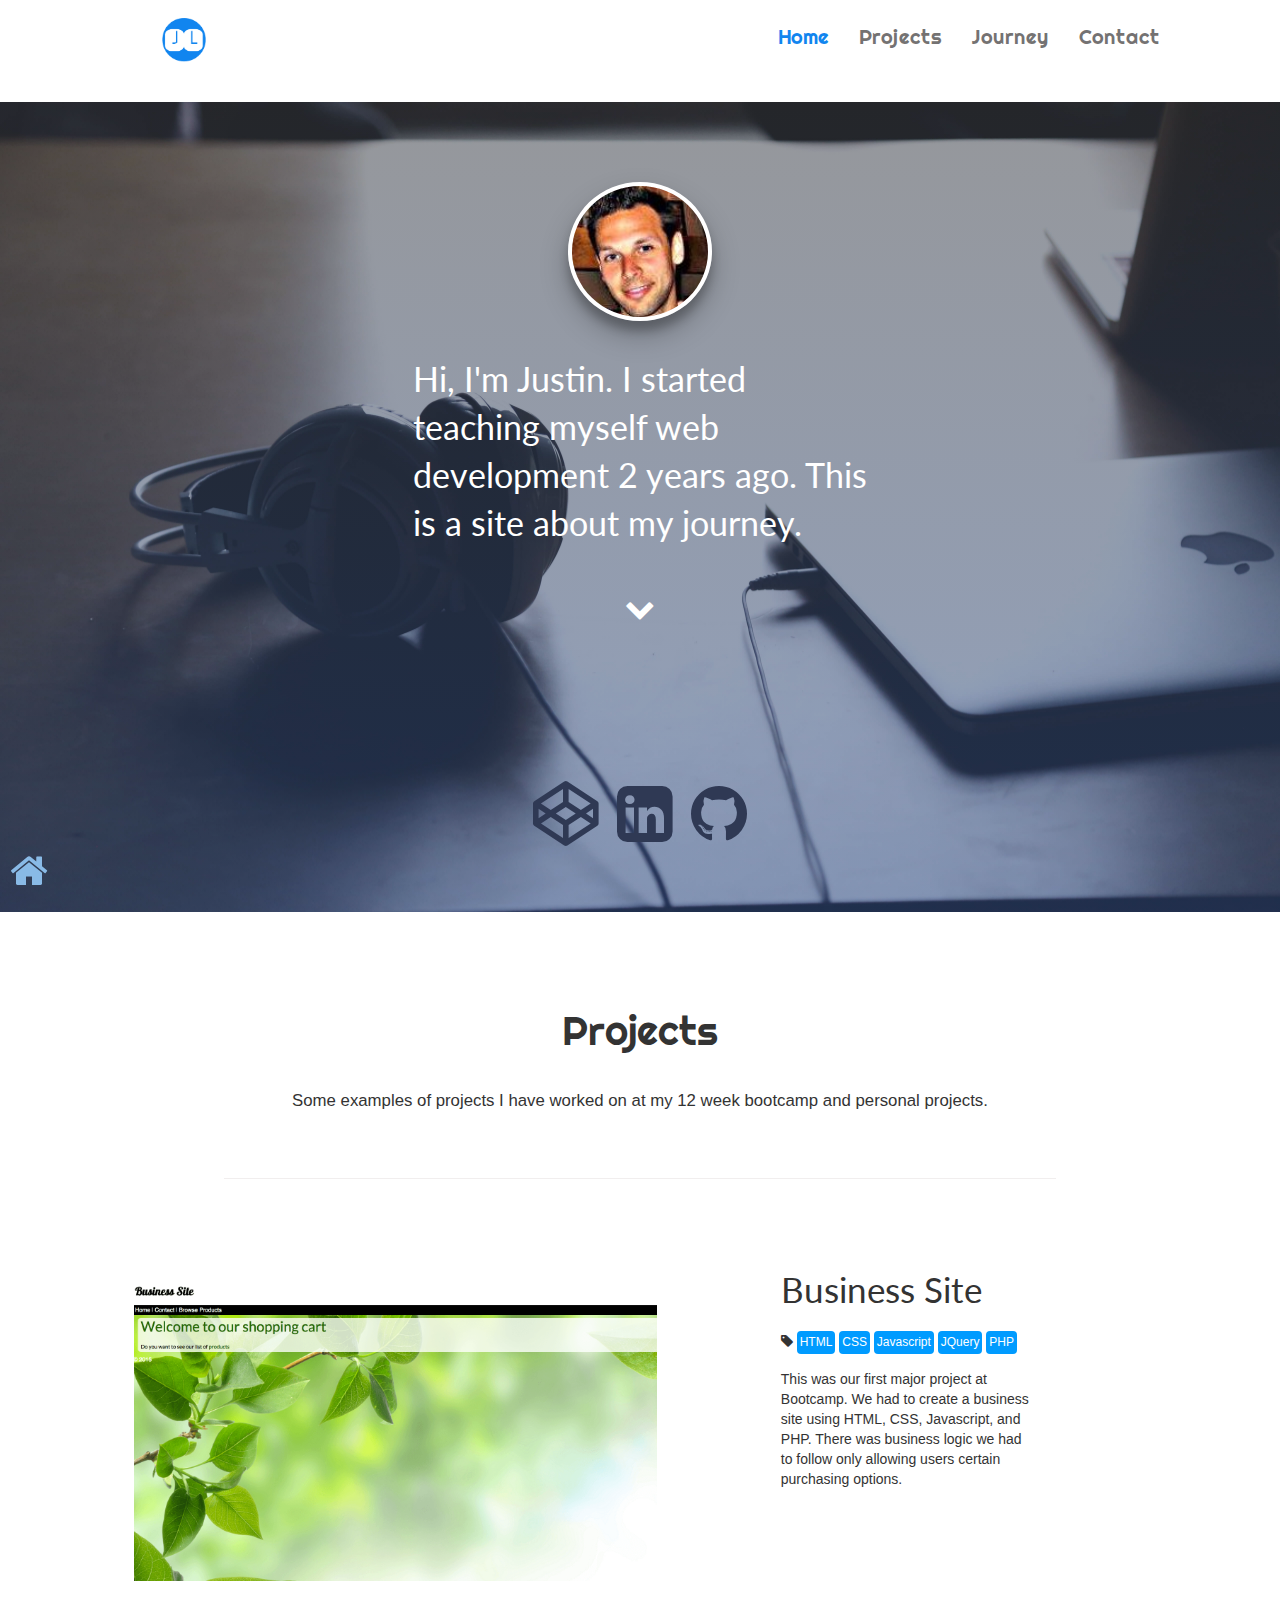
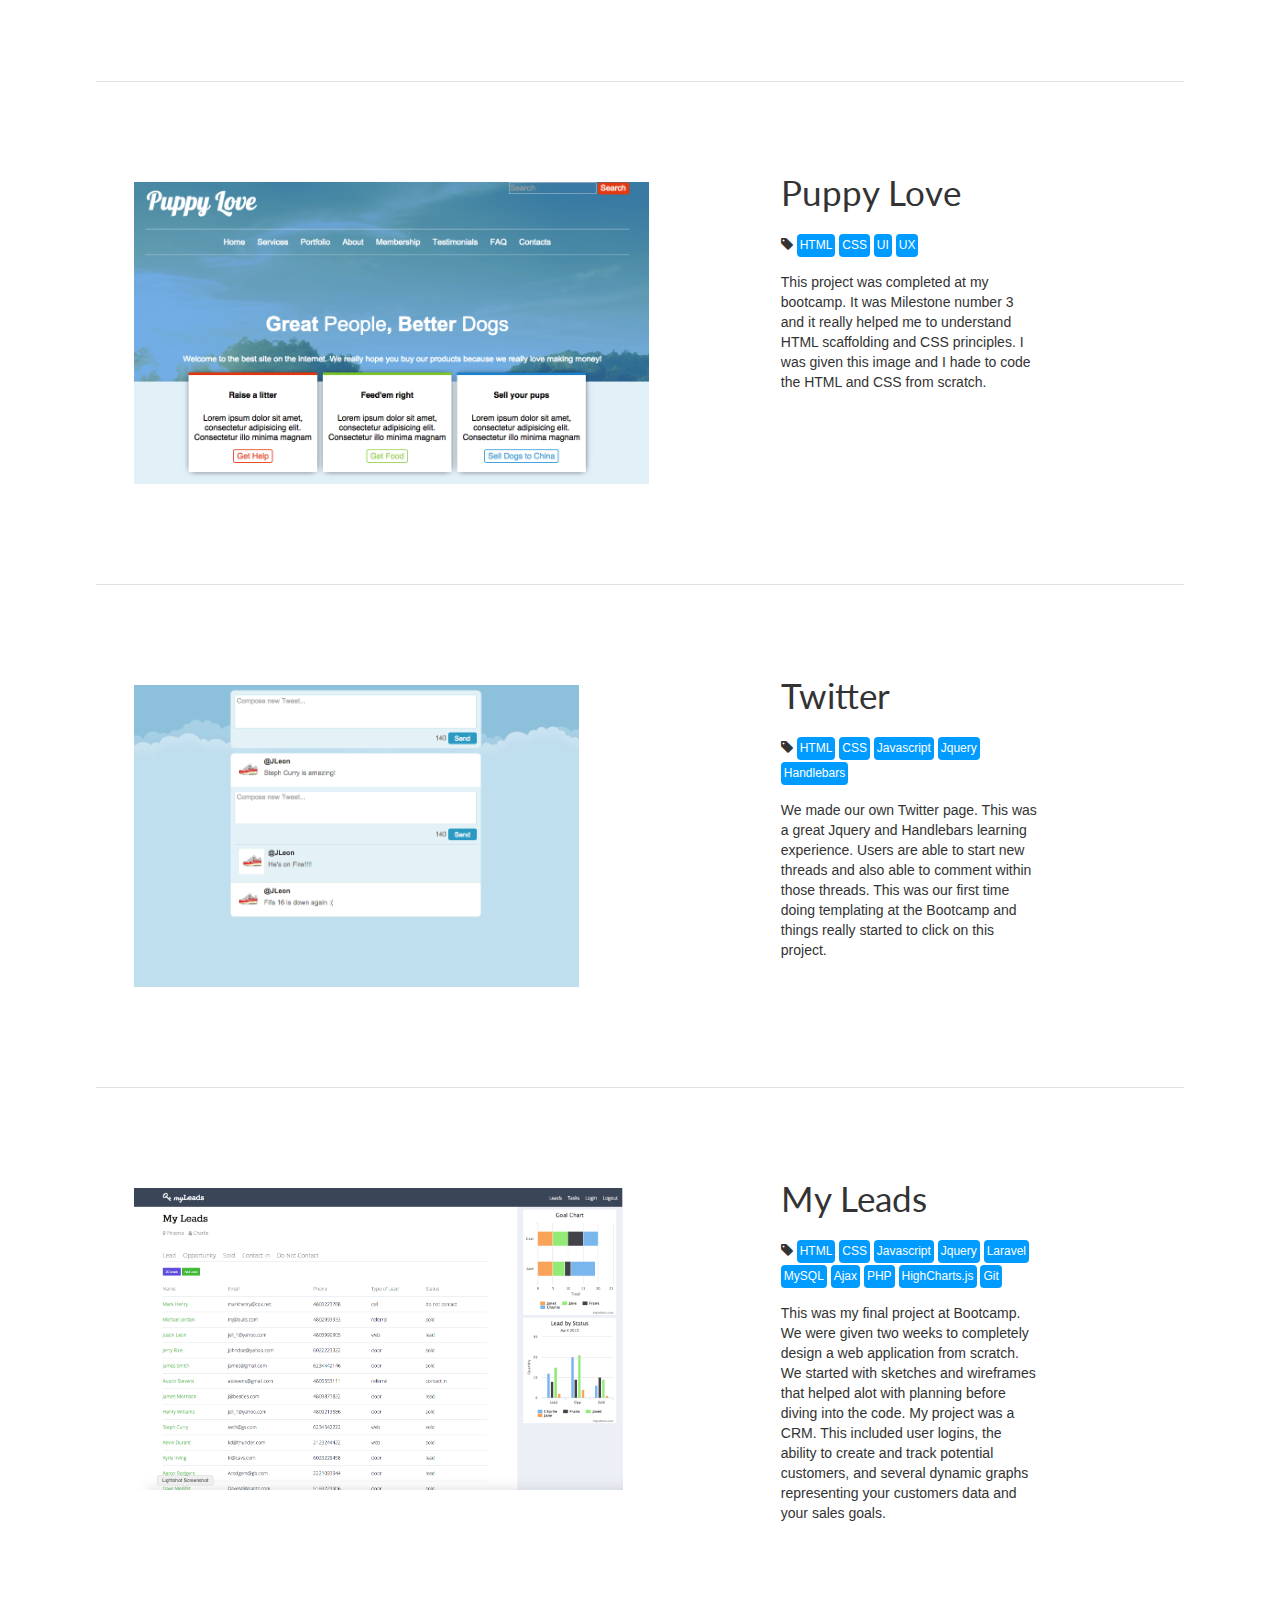
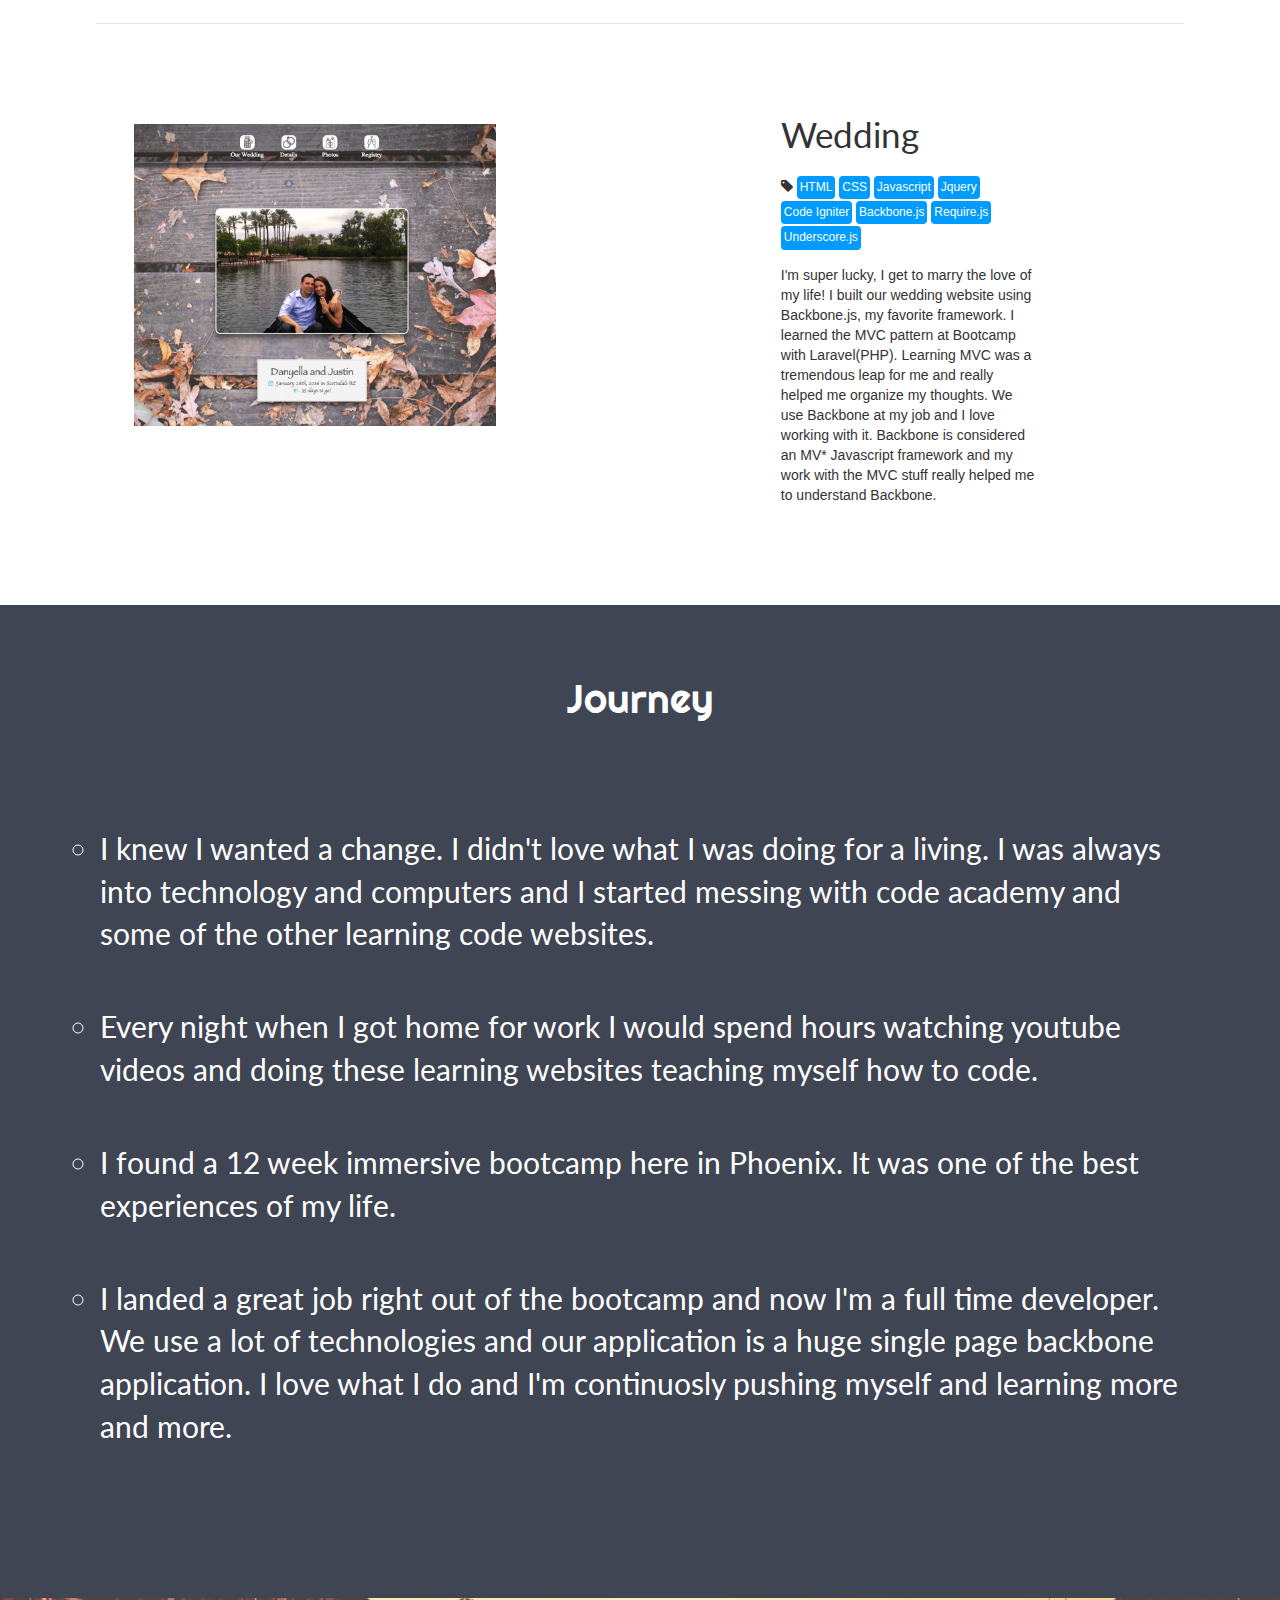
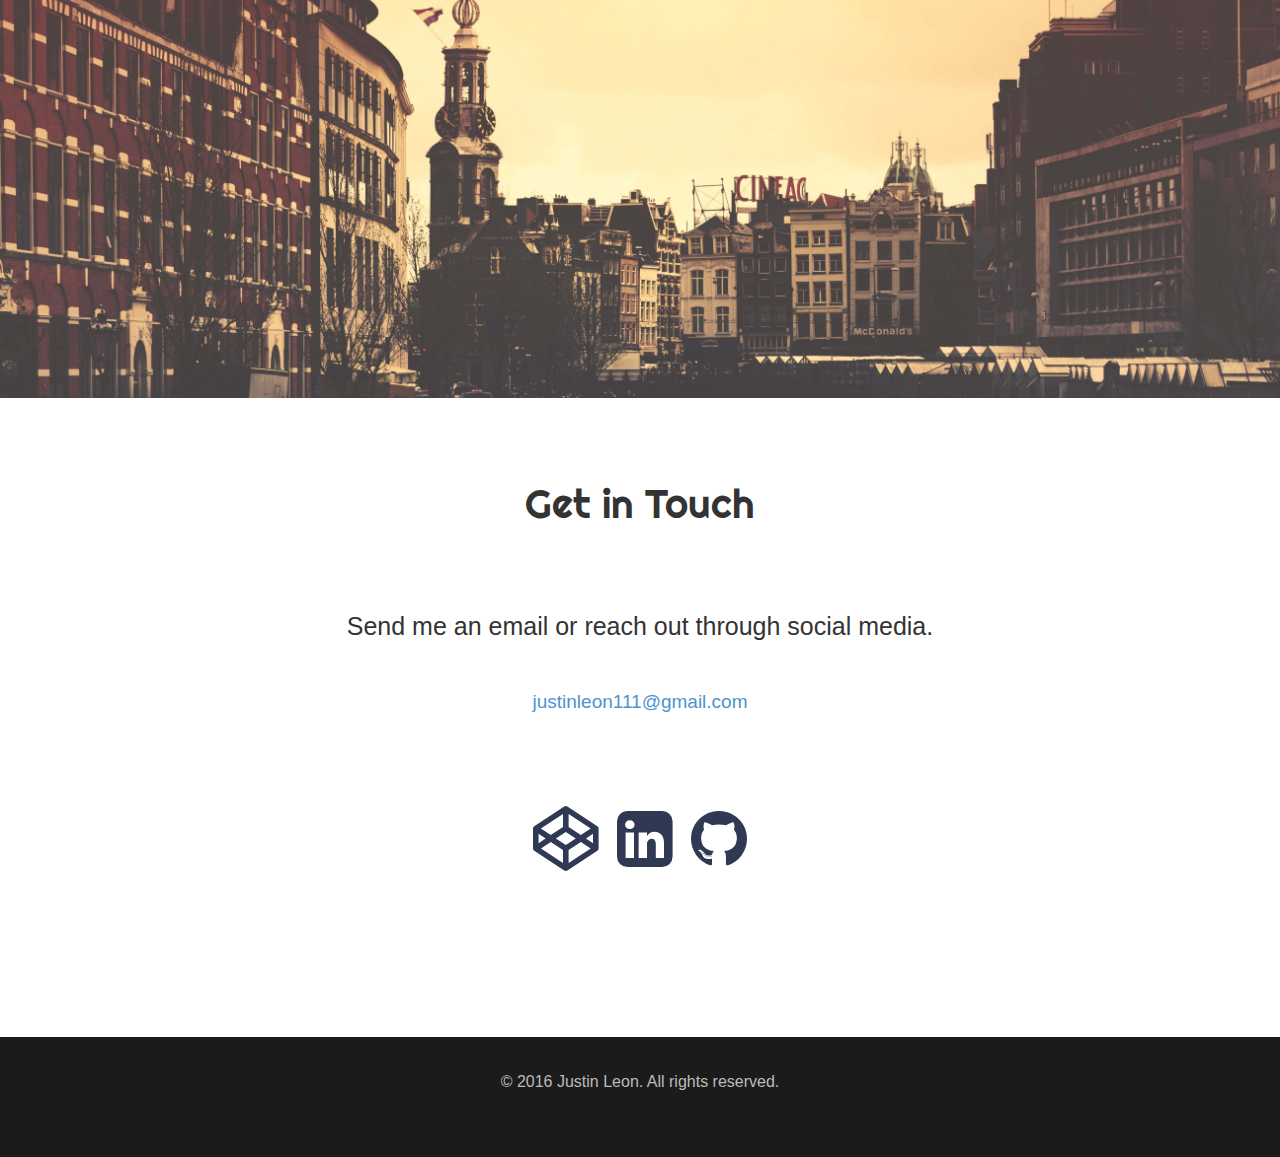
<file: index.html>
<!DOCTYPE html>
<html lang="en">

<head>
    <link rel="icon" href="/images/jlFavicon.png" type="image/png" sizes="16x16">
    <meta charset="UTF-8">
    <meta name="viewport" content="width=device-width, initial-scale=1">
    <title>Justin Project</title>
    <link href='https://fonts.googleapis.com/css?family=Lato|Raleway' rel='stylesheet' type='text/css'>
    <link href='https://fonts.googleapis.com/css?family=Righteous|Lobster+Two' rel='stylesheet' type='text/css'>
    <link rel="stylesheet" href="https://maxcdn.bootstrapcdn.com/bootstrap/3.3.6/css/bootstrap.min.css">
    <link rel="stylesheet" href="https://maxcdn.bootstrapcdn.com/font-awesome/4.5.0/css/font-awesome.min.css">
    <link rel="stylesheet" href="/js/css/animate.css">
    <link rel="stylesheet" href="/js/css/main.css">
    <script data-main="js/main" src="js/3rdParty/require.js"></script>
</head>

<body>
    <div class="container-views"></div>
</body>

</html>
</file>
<file: js/css/main.css>
body {
	margin: 0;
	padding: 0;
}

/********************************
	bootstrap overrides
********************************/
/*This Centers Bootsrap Row*/
.center{
	margin: 0 auto;
	width: 80%;
}

.clearfix:after {
	content: "";
	display: table;
	clear: both;
}
</file>
